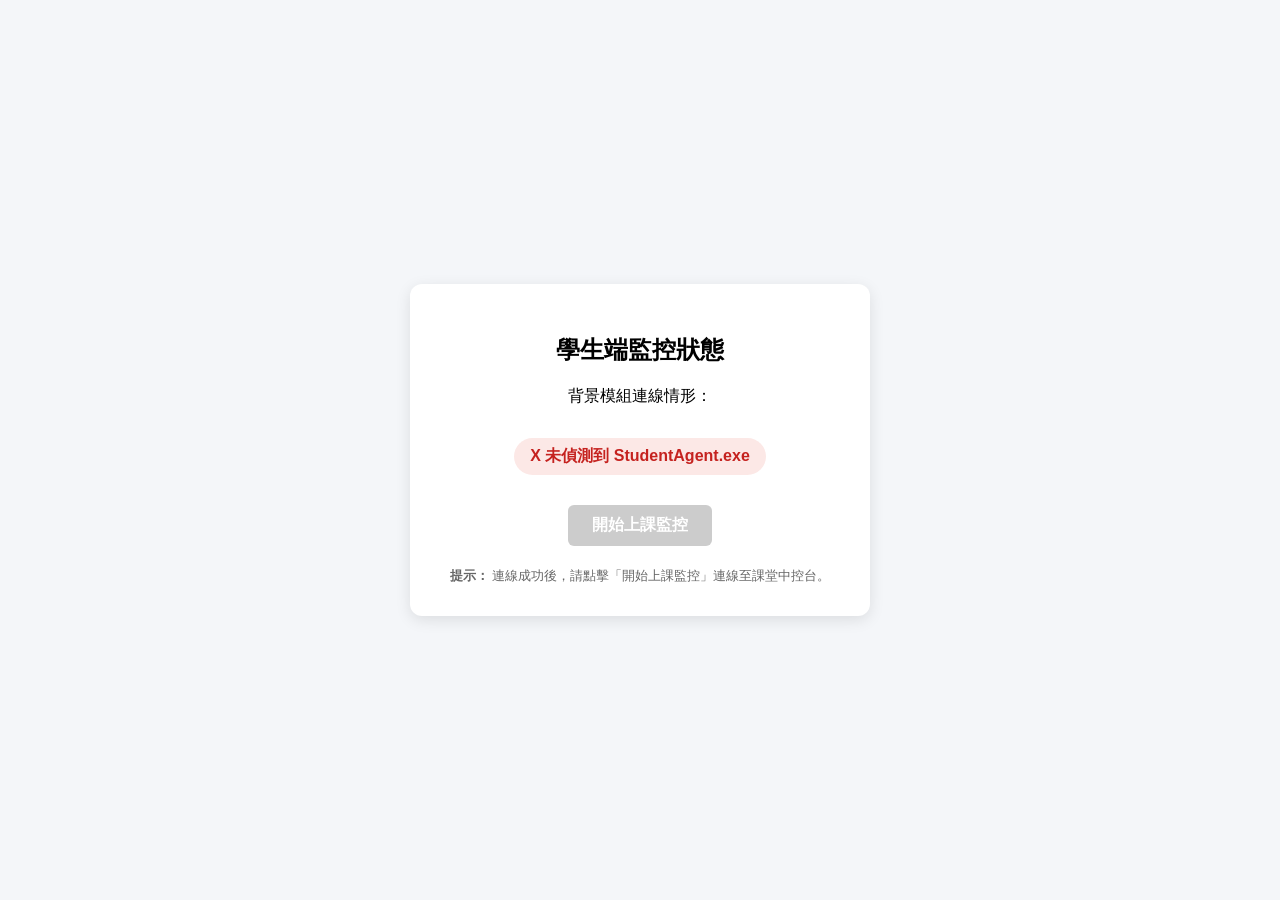
<file: newstudent_index.html>
<!DOCTYPE html>
<html lang="zh-TW">
<head>
    <meta charset="UTF-8">
    <meta name="viewport" content="width=device-width, initial-scale=1.0">
    <title>學生端監控狀態</title>
    <style>
        body {
            font-family: Arial, sans-serif;
            display: flex;
            justify-content: center;
            align-items: center;
            height: 100vh;
            margin: 0;
            background-color: #f4f6f9;
        }
        .card {
            background: white;
            padding: 30px;
            border-radius: 12px;
            box-shadow: 0 4px 15px rgba(0,0,0,0.1);
            text-align: center;
            max-width: 400px;
            width: 100%;
        }
        .status-badge {
            display: inline-block;
            padding: 8px 16px;
            font-size: 16px;
            font-weight: bold;
            border-radius: 20px;
            margin-top: 15px;
        }
        .online { background-color: #e6f4ea; color: #137333; }
        .offline { background-color: #fce8e6; color: #c5221f; }
        .btn {
            margin-top: 20px;
            padding: 10px 24px;
            font-size: 16px;
            font-weight: bold;
            color: white;
            background-color: #1a73e8;
            border: none;
            border-radius: 6px;
            cursor: pointer;
            transition: background 0.2s;
        }
        .btn:hover { background-color: #1557b0; }
        .btn:disabled { background-color: #ccc; cursor: not-allowed; }
        .hint { margin-top: 20px; font-size: 13px; color: #666; line-height: 1.5; }
    </style>
</head>
<body>

<div class="card">
    <h2>學生端監控狀態</h2>
    <p>背景模組連線情形：</p>
    <div id="status-badge" class="status-badge offline">檢查中...</div>
    
    <div style="margin-top: 10px;">
        <button id="start-btn" class="btn" onclick="startMonitoring()" disabled>開始上課監控</button>
    </div>

    <div id="msg" style="margin-top: 10px; color: #137333; font-weight: bold;"></div>

    <div class="hint">
        <strong>提示：</strong> 連線成功後，請點擊「開始上課監控」連線至課堂中控台。
    </div>
</div>

<script>
    async function checkAgentStatus() {
        const badge = document.getElementById('status-badge');
        const btn = document.getElementById('start-btn');
        const controller = new AbortController();
        const timeoutId = setTimeout(() => controller.abort(), 1500);

        try {
            const response = await fetch('http://127.0.0.1:18000/status', {
                method: 'GET',
                signal: controller.signal,
                headers: { 'Accept': 'application/json' }
            });
            clearTimeout(timeoutId);

            if (response.ok) {
                const data = await response.json();
                badge.innerText = "● 監控模組運作中";
                badge.className = "status-badge online";
                
                if (data.is_monitoring) {
                    btn.innerText = "監控進行中";
                    btn.disabled = true;
                } else {
                    btn.disabled = false;
                }
            } else { throw new Error(); }
        } catch (error) {
            badge.innerText = "X 未偵測到 StudentAgent.exe";
            badge.className = "status-badge offline";
            btn.disabled = true;
        }
    }

    async function startMonitoring() {
        const btn = document.getElementById('start-btn');
        const msg = document.getElementById('msg');
        try {
            const res = await fetch('http://127.0.0.1:18000/start_monitoring', { 
                method: 'POST' 
            });
            
            if (res.ok) {
                msg.innerText = "已順利連線並啟動監控！";
                btn.innerText = "監控進行中";
                btn.disabled = true;
            } else {
                throw new Error();
            }
        } catch (e) {
            alert("啟動失敗，請重新確認 StudentAgent.exe 狀態");
        }
    }

    setInterval(checkAgentStatus, 2500);
    checkAgentStatus();
</script>

</body>
</html>
</file>
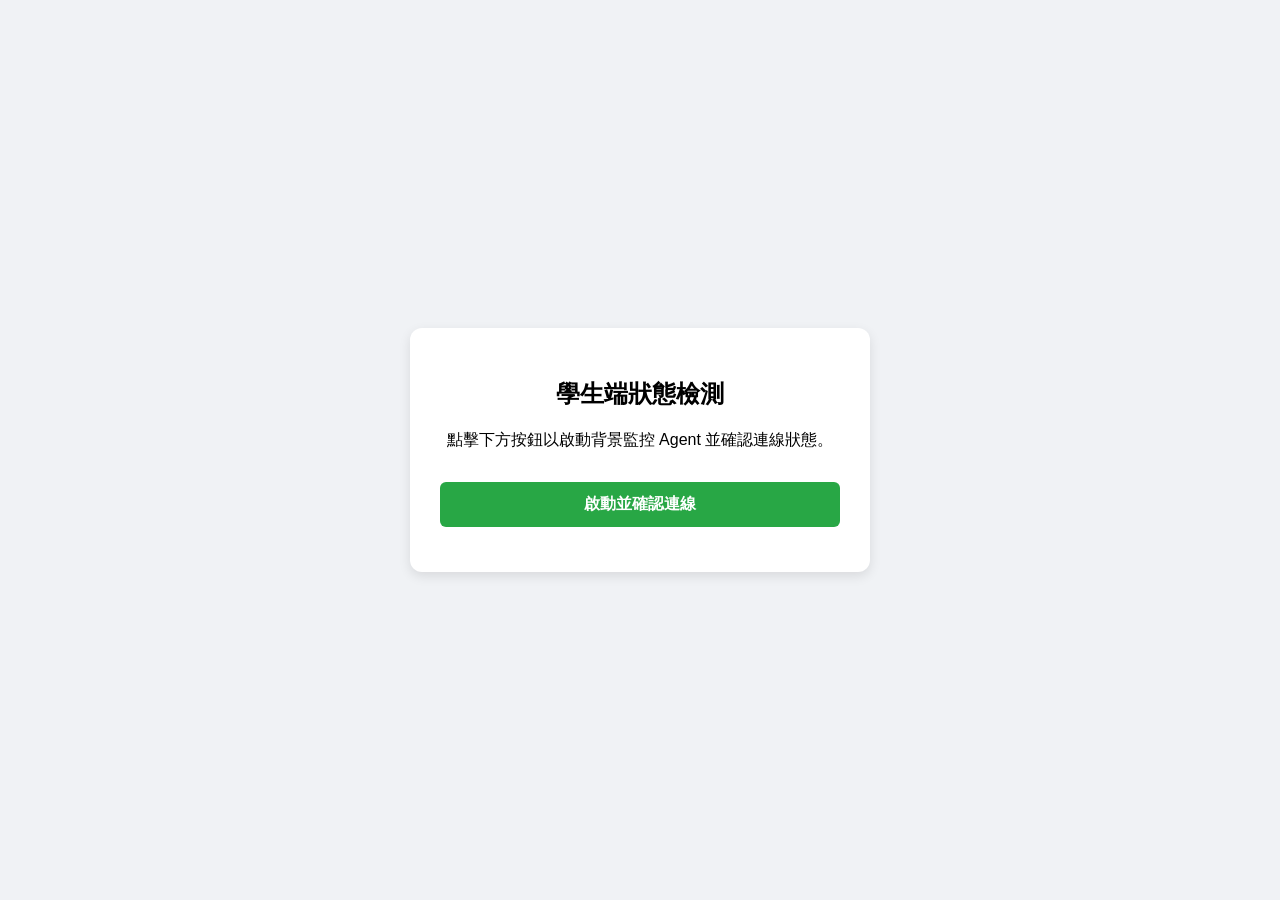
<file: student_index.html>
<!DOCTYPE html>
<html lang="zh-TW">
<head>
    <meta charset="UTF-8">
    <title>學生端監控啟動器</title>
    <style>
        body {
            background-color: #f0f2f5;
            font-family: sans-serif;
            display: flex;
            justify-content: center;
            align-items: center;
            height: 100vh;
            margin: 0;
        }
        .card {
            background: white;
            padding: 30px;
            border-radius: 12px;
            box-shadow: 0 4px 12px rgba(0,0,0,0.1);
            text-align: center;
            max-width: 400px;
            width: 100%;
        }
        button {
            padding: 12px 24px;
            font-size: 16px;
            font-weight: bold;
            color: white;
            background-color: #28a745;
            border: none;
            border-radius: 6px;
            cursor: pointer;
            margin-top: 15px;
            width: 100%;
        }
        button:hover { background-color: #218838; }
        #statusMsg { margin-top: 15px; font-weight: bold; color: #555; }
    </style>
</head>
<body>
    <div class="card">
        <h2>學生端狀態檢測</h2>
        <p>點擊下方按鈕以啟動背景監控 Agent 並確認連線狀態。</p>
        <button onclick="startAgent()">啟動並確認連線</button>
        <div id="statusMsg"></div>
    </div>

    <script>
        function startAgent() {
            const statusDiv = document.getElementById('statusMsg');
            statusDiv.innerText = "正在連線至背景 Agent...";
            statusDiv.style.color = "#555";

            // 發送請求給 student_agent.py 背景運行的 FastAPI (Port 18000)
            fetch('http://127.0.0.1:18000/start_monitoring', {
                method: 'POST',
                headers: { 'Content-Type': 'application/json' }
            })
            .then(res => res.json())
            .then(data => {
                statusDiv.innerText = "連線成功！背景監控運作中。";
                statusDiv.style.color = "green";
            })
            .catch(err => {
                console.error(err);
                statusDiv.innerText = "連線失敗！請確認 student_agent.py 是否已執行。";
                statusDiv.style.color = "red";
            });
        }
    </script>
</body>
</html>
</file>
